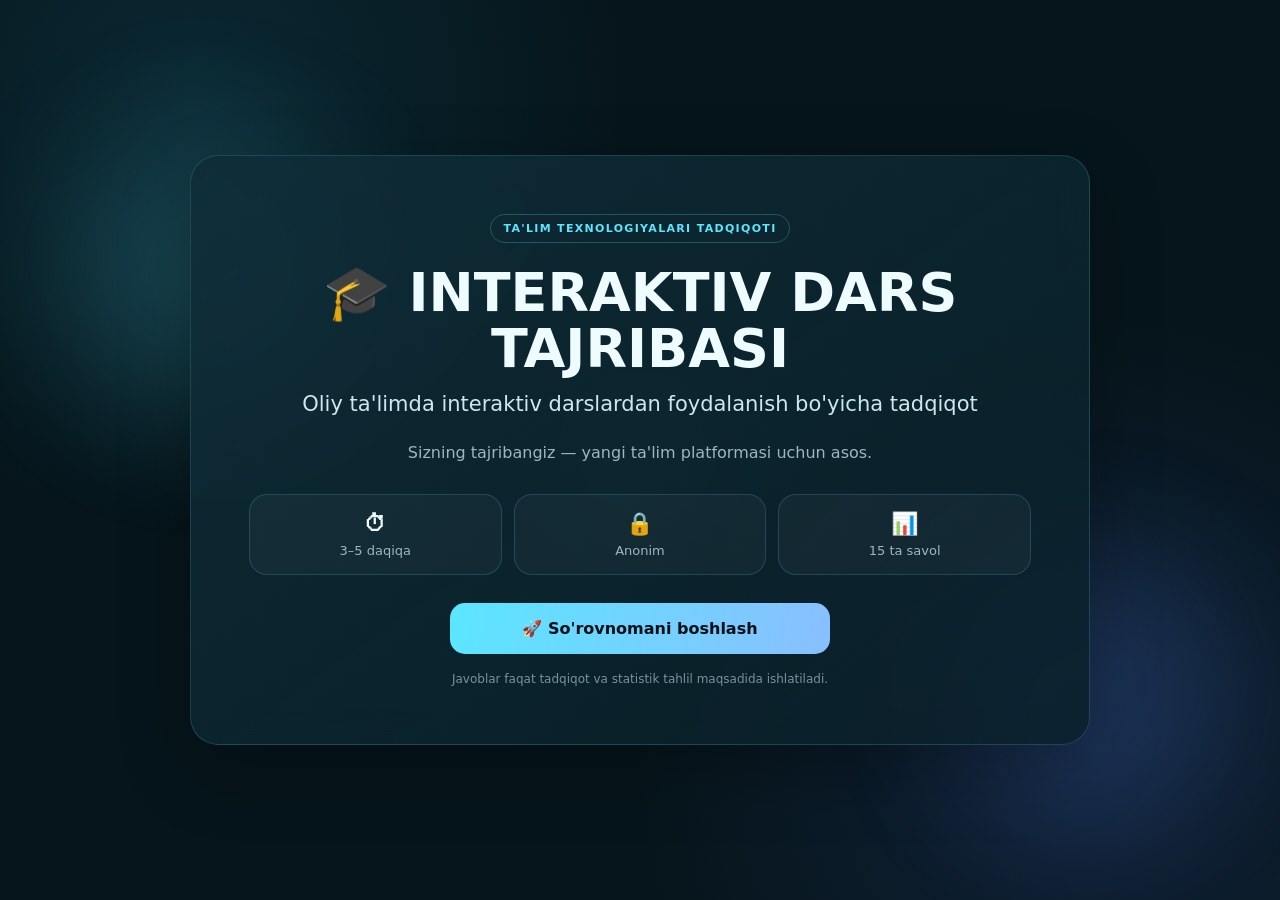
<file: index.html>
<!DOCTYPE html>
<html lang="uz">
<head>
  <meta charset="UTF-8">
  <meta name="viewport" content="width=device-width, initial-scale=1.0">
  <meta name="description" content="Oliy ta'limda interaktiv darslardan foydalanish bo'yicha anonim tadqiqot so'rovnomasi">
  <title>Interaktiv dars tajribasi</title>
  <link rel="stylesheet" href="style.css">
</head>
<body>
  <div id="particles" aria-hidden="true"></div>
  <div id="mouseGlow" aria-hidden="true"></div>

  <main class="app">
    <section id="welcomeScreen" class="welcome-screen">
      <div class="hero-card">
        <div class="badge">TA'LIM TEXNOLOGIYALARI TADQIQOTI</div>
        <h1>🎓 INTERAKTIV DARS TAJRIBASI</h1>
        <p class="subtitle">Oliy ta'limda interaktiv darslardan foydalanish bo'yicha tadqiqot</p>
        <p class="intro">Sizning tajribangiz — yangi ta'lim platformasi uchun asos.</p>

        <div class="info-grid">
          <div class="info-card"><strong>⏱</strong><span>3–5 daqiqa</span></div>
          <div class="info-card"><strong>🔒</strong><span>Anonim</span></div>
          <div class="info-card"><strong>📊</strong><span>15 ta savol</span></div>
        </div>

        <button id="startBtn" class="primary-btn" type="button">🚀 So'rovnomani boshlash</button>
        <p class="privacy-note">Javoblar faqat tadqiqot va statistik tahlil maqsadida ishlatiladi.</p>
      </div>
    </section>

    <section id="surveyScreen" class="survey-screen hidden">
      <div class="progress-area">
        <div class="progress-text">
          <span id="progressLabel">Savol 1 / 15</span>
          <span id="progressPercent">7%</span>
        </div>
        <div class="progress-bar" aria-hidden="true">
          <div id="progressFill" class="progress-fill"></div>
        </div>
      </div>

      <div class="question-card">
        <div id="questionNumber" class="question-number">01</div>
        <h2 id="questionTitle">Savol yuklanmoqda...</h2>
        <p id="questionHelp" class="question-help">O'zingizga mos variantni tanlang.</p>
        <div id="optionsContainer" class="options"></div>
        <div id="validationMessage" class="validation-message" role="alert"></div>
        <button id="nextBtn" class="next-btn" type="button">Keyingi →</button>
      </div>
    </section>

    <section id="completeScreen" class="complete-screen hidden">
      <div class="hero-card complete-card">
        <div class="success-icon">✓</div>
        <div class="badge">TADQIQOT YAKUNLANDI</div>
        <h1>Rahmat!</h1>
        <p class="subtitle">Sizning javoblaringiz tadqiqotga qo'shildi.</p>
        <p class="intro">Sizning tajribangiz kelajakdagi ta'lim platformasi imkoniyatlarini shakllantirishga yordam beradi.</p>
        <button id="restartBtn" class="primary-btn" type="button">↻ Qayta to'ldirish</button>
      </div>
    </section>
  </main>

  <script src="script.js"></script>
</body>
</html>
</file>
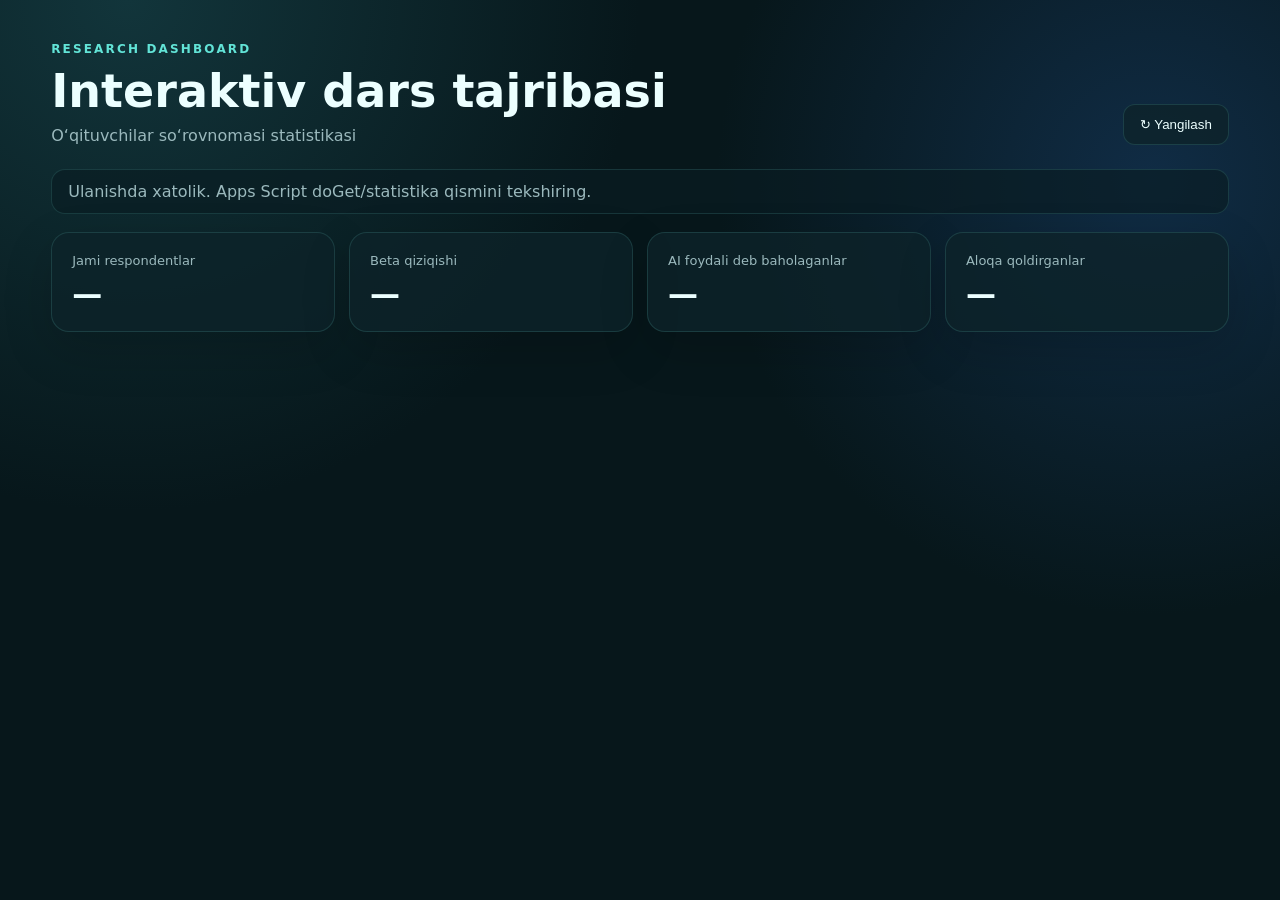
<file: admin.html>
<!DOCTYPE html>
<html lang="uz">
<head>
  <meta charset="UTF-8">
  <meta name="viewport" content="width=device-width, initial-scale=1.0">
  <title>Interaktiv dars — Statistika</title>
  <link rel="stylesheet" href="admin.css">
</head>
<body>
  <div class="bg-glow"></div>
  <main class="dashboard">
    <header class="topbar">
      <div>
        <p class="eyebrow">RESEARCH DASHBOARD</p>
        <h1>Interaktiv dars tajribasi</h1>
        <p class="muted">O‘qituvchilar so‘rovnomasi statistikasi</p>
      </div>
      <button id="refreshBtn" class="refresh">↻ Yangilash</button>
    </header>

    <section id="status" class="status">Ma’lumotlar yuklanmoqda...</section>

    <section class="cards">
      <article class="card"><span>Jami respondentlar</span><strong id="total">—</strong></article>
      <article class="card"><span>Beta qiziqishi</span><strong id="beta">—</strong></article>
      <article class="card"><span>AI foydali deb baholaganlar</span><strong id="ai">—</strong></article>
      <article class="card"><span>Aloqa qoldirganlar</span><strong id="contacts">—</strong></article>
    </section>

    <section id="sections" class="sections"></section>
  </main>
  <script src="admin.js"></script>
</body>
</html>
</file>
<file: style.css>
:root {
  --bg: #06151b;
  --panel: rgba(10, 31, 40, 0.82);
  --panel-strong: rgba(13, 39, 49, 0.94);
  --border: rgba(91, 218, 255, 0.18);
  --text: #eefbff;
  --muted: #9db7c0;
  --cyan: #5be6ff;
  --blue: #5d8dff;
  --danger: #ff8d9a;
}

* { box-sizing: border-box; }

html, body {
  min-height: 100%;
  margin: 0;
}

body {
  font-family: Inter, system-ui, -apple-system, BlinkMacSystemFont, "Segoe UI", sans-serif;
  color: var(--text);
  background:
    radial-gradient(circle at 15% 10%, rgba(31, 124, 154, .18), transparent 32%),
    radial-gradient(circle at 85% 85%, rgba(62, 87, 180, .18), transparent 34%),
    var(--bg);
  overflow-x: hidden;
}

button, input, textarea { font: inherit; }

#particles,
#mouseGlow {
  position: fixed;
  inset: 0;
  pointer-events: none;
  z-index: 0;
}

#particles::before,
#particles::after {
  content: "";
  position: absolute;
  width: 280px;
  height: 280px;
  border-radius: 50%;
  filter: blur(70px);
  opacity: .18;
}

#particles::before {
  left: 5%;
  top: 15%;
  background: var(--cyan);
  animation: drift 10s ease-in-out infinite alternate;
}

#particles::after {
  right: 4%;
  bottom: 8%;
  background: var(--blue);
  animation: drift 12s ease-in-out infinite alternate-reverse;
}

#mouseGlow {
  background: radial-gradient(circle 180px at var(--mx, 50%) var(--my, 50%), rgba(91, 230, 255, .08), transparent 70%);
}

.app {
  position: relative;
  z-index: 1;
  width: min(900px, calc(100% - 32px));
  min-height: 100vh;
  margin: 0 auto;
  display: grid;
  place-items: center;
  padding: 42px 0;
}

.hidden { display: none !important; }

.hero-card,
.question-card {
  width: 100%;
  background: linear-gradient(145deg, rgba(15, 45, 56, .9), var(--panel));
  border: 1px solid var(--border);
  border-radius: 28px;
  box-shadow: 0 24px 70px rgba(0, 0, 0, .28);
  backdrop-filter: blur(18px);
}

.hero-card {
  padding: clamp(28px, 6vw, 58px);
  text-align: center;
  animation: enter .6s ease both;
}

.badge {
  display: inline-flex;
  padding: 7px 12px;
  border: 1px solid rgba(91, 230, 255, .25);
  border-radius: 999px;
  color: var(--cyan);
  font-size: 11px;
  font-weight: 800;
  letter-spacing: .12em;
}

h1 {
  margin: 22px 0 12px;
  font-size: clamp(30px, 6vw, 54px);
  line-height: 1.04;
}

.subtitle {
  margin: 0 auto;
  max-width: 680px;
  color: #cce8ee;
  font-size: clamp(16px, 2.4vw, 21px);
  line-height: 1.5;
}

.intro {
  color: var(--muted);
  line-height: 1.7;
  margin: 18px auto 28px;
  max-width: 620px;
}

.info-grid {
  display: grid;
  grid-template-columns: repeat(3, 1fr);
  gap: 12px;
  margin: 28px 0;
}

.info-card {
  padding: 16px;
  border: 1px solid var(--border);
  border-radius: 18px;
  background: rgba(255,255,255,.035);
  display: flex;
  flex-direction: column;
  gap: 7px;
}

.info-card strong { font-size: 22px; }
.info-card span { color: var(--muted); font-size: 13px; }

.primary-btn,
.next-btn {
  border: 0;
  border-radius: 15px;
  color: #031017;
  background: linear-gradient(100deg, var(--cyan), #89bfff);
  font-weight: 850;
  cursor: pointer;
  transition: transform .2s ease, filter .2s ease;
}

.primary-btn {
  width: min(100%, 380px);
  padding: 16px 24px;
  font-size: 16px;
}

.primary-btn:hover,
.next-btn:hover { transform: translateY(-2px); filter: brightness(1.05); }

.privacy-note {
  color: #78939d;
  font-size: 12px;
  margin: 18px 0 0;
}

.survey-screen { width: 100%; animation: enter .45s ease both; }

.progress-area { margin-bottom: 16px; }

.progress-text {
  display: flex;
  justify-content: space-between;
  color: var(--muted);
  font-size: 13px;
  margin-bottom: 8px;
}

.progress-bar {
  height: 7px;
  overflow: hidden;
  border-radius: 99px;
  background: rgba(255,255,255,.08);
}

.progress-fill {
  height: 100%;
  width: 7%;
  border-radius: inherit;
  background: linear-gradient(90deg, var(--cyan), var(--blue));
  transition: width .35s ease;
}

.question-card {
  padding: clamp(24px, 5vw, 46px);
}

.question-number {
  color: var(--cyan);
  font-size: 14px;
  font-weight: 900;
  letter-spacing: .15em;
}

.question-card h2 {
  margin: 12px 0 8px;
  font-size: clamp(23px, 4vw, 34px);
  line-height: 1.25;
}

.question-help {
  color: var(--muted);
  margin: 0 0 24px;
}

.options {
  display: grid;
  gap: 11px;
}

.option {
  position: relative;
}

.option input {
  position: absolute;
  opacity: 0;
}

.option label {
  display: block;
  min-height: 52px;
  padding: 15px 17px;
  border: 1px solid var(--border);
  border-radius: 15px;
  background: rgba(255,255,255,.025);
  color: #dff4f8;
  cursor: pointer;
  transition: .2s ease;
}

.option label:hover {
  border-color: rgba(91,230,255,.42);
  background: rgba(91,230,255,.05);
}

.option input:checked + label {
  border-color: var(--cyan);
  background: rgba(91,230,255,.11);
  box-shadow: 0 0 0 2px rgba(91,230,255,.07);
}

.text-answer {
  width: 100%;
  min-height: 150px;
  resize: vertical;
  padding: 15px;
  border: 1px solid var(--border);
  border-radius: 15px;
  outline: none;
  color: var(--text);
  background: rgba(0,0,0,.18);
}

.text-answer:focus {
  border-color: var(--cyan);
  box-shadow: 0 0 0 3px rgba(91,230,255,.08);
}

.contact-wrap {
  margin-top: 12px;
  display: grid;
  gap: 8px;
}

.contact-wrap label {
  color: var(--muted);
  font-size: 13px;
}

.contact-input {
  width: 100%;
  padding: 14px 15px;
  border: 1px solid var(--border);
  border-radius: 13px;
  outline: none;
  color: var(--text);
  background: rgba(0,0,0,.18);
}

.contact-input:focus { border-color: var(--cyan); }

.validation-message {
  min-height: 22px;
  margin-top: 12px;
  color: var(--danger);
  font-size: 13px;
}

.next-btn {
  width: 100%;
  padding: 15px;
  margin-top: 6px;
  font-size: 15px;
}

.complete-card { max-width: 720px; margin: auto; }
.success-icon {
  width: 72px;
  height: 72px;
  display: grid;
  place-items: center;
  margin: 0 auto 18px;
  border-radius: 50%;
  border: 1px solid rgba(91,230,255,.3);
  color: var(--cyan);
  background: rgba(91,230,255,.08);
  font-size: 38px;
  font-weight: 900;
}

@keyframes enter {
  from { opacity: 0; transform: translateY(16px); }
  to { opacity: 1; transform: translateY(0); }
}

@keyframes drift {
  from { transform: translate3d(-15px, -10px, 0); }
  to { transform: translate3d(30px, 25px, 0); }
}

@media (max-width: 600px) {
  .app { width: min(100% - 20px, 900px); padding: 18px 0; }
  .hero-card, .question-card { border-radius: 21px; }
  .info-grid { grid-template-columns: 1fr; }
  .info-card { flex-direction: row; align-items: center; justify-content: center; }
  .question-card { padding: 22px 17px; }
  .option label { min-height: 54px; }
}

@media (prefers-reduced-motion: reduce) {
  *, *::before, *::after {
    animation-duration: .01ms !important;
    transition-duration: .01ms !important;
  }
}
</file>
<file: admin.css>
:root{--bg:#07171b;--panel:rgba(14,35,41,.78);--line:rgba(112,230,220,.14);--text:#ecffff;--muted:#9bb9bd;--accent:#62e4d7}
*{box-sizing:border-box}body{margin:0;background:radial-gradient(circle at 10% 0%,#12353b 0,transparent 35%),radial-gradient(circle at 90% 20%,#102c45 0,transparent 32%),var(--bg);color:var(--text);font-family:Inter,system-ui,-apple-system,Segoe UI,sans-serif;min-height:100vh}.dashboard{width:min(1180px,92%);margin:0 auto;padding:42px 0 70px}.topbar{display:flex;justify-content:space-between;gap:24px;align-items:flex-end;margin-bottom:24px}.eyebrow{margin:0 0 8px;color:var(--accent);font-size:12px;letter-spacing:.18em;font-weight:800}.topbar h1{margin:0;font-size:clamp(28px,4vw,46px)}.muted{color:var(--muted);margin:8px 0 0}.refresh{border:1px solid var(--line);background:var(--panel);color:var(--text);border-radius:12px;padding:12px 16px;cursor:pointer}.refresh:hover{border-color:var(--accent)}.status{padding:12px 16px;border:1px solid var(--line);border-radius:14px;background:rgba(10,28,34,.65);color:var(--muted);margin-bottom:18px}.cards{display:grid;grid-template-columns:repeat(4,1fr);gap:14px;margin-bottom:22px}.card,.section{background:var(--panel);border:1px solid var(--line);border-radius:18px;box-shadow:0 18px 50px rgba(0,0,0,.16)}.card{padding:20px}.card span{display:block;color:var(--muted);font-size:13px}.card strong{display:block;font-size:30px;margin-top:8px}.sections{display:grid;grid-template-columns:repeat(2,minmax(0,1fr));gap:18px}.section{padding:20px}.section h2{font-size:17px;margin:0 0 14px}.row{display:grid;grid-template-columns:minmax(0,1fr) 70px 80px;gap:10px;align-items:center;padding:9px 0;border-bottom:1px solid rgba(255,255,255,.06)}.row:last-child{border-bottom:0}.label{font-size:13px;line-height:1.35}.count,.pct{text-align:right;font-variant-numeric:tabular-nums}.pct{color:var(--accent)}.bar{height:5px;background:rgba(255,255,255,.08);border-radius:99px;overflow:hidden;margin-top:5px}.bar i{display:block;height:100%;background:var(--accent);border-radius:99px}.empty{color:var(--muted);padding:10px 0}@media(max-width:800px){.cards{grid-template-columns:repeat(2,1fr)}.sections{grid-template-columns:1fr}.topbar{align-items:flex-start;flex-direction:column}}@media(max-width:480px){.cards{grid-template-columns:1fr}.row{grid-template-columns:minmax(0,1fr) 50px 60px}.dashboard{padding-top:28px}}
</file>
